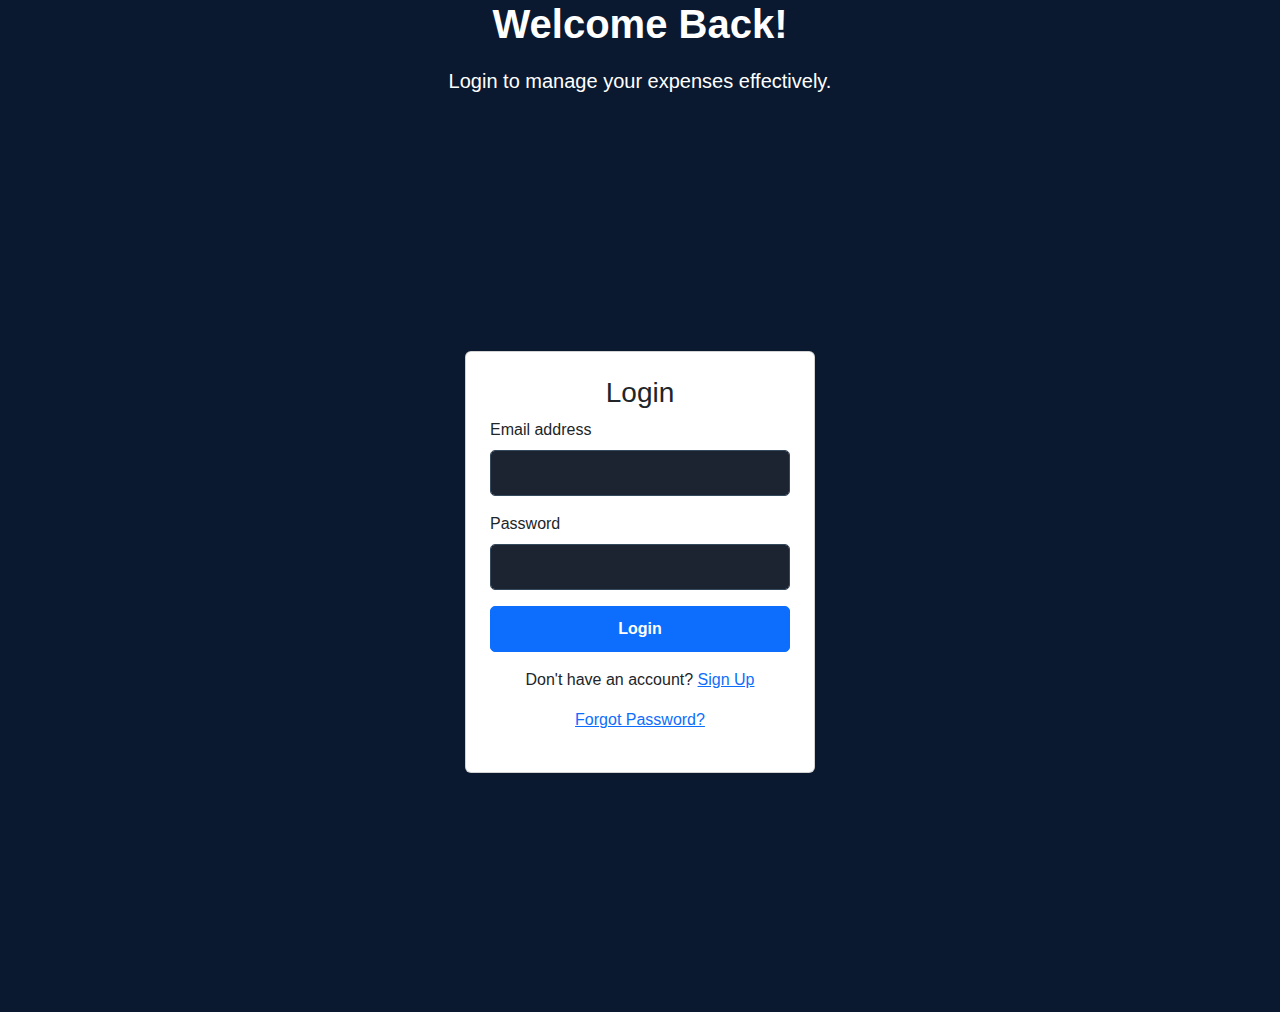
<file: budget_goals.html>
<!DOCTYPE html>
<html lang="en">
<head>
  <meta charset="UTF-8" />
  <meta name="viewport" content="width=device-width, initial-scale=1.0"/>
  <title>Budget & Goals - Expense Tracker</title>
  <link href="https://cdn.jsdelivr.net/npm/bootstrap@5.3.0/dist/css/bootstrap.min.css" rel="stylesheet"/>
  <link rel="stylesheet" href="styles.css"/>
</head>
<body>
  <script>
    if (!localStorage.getItem("isLoggedIn") || !localStorage.getItem("currentUserEmail")) {
      alert("User not logged in. Redirecting...");
      window.location.href = "login.html";
    }
  </script>
  
  <!-- Navbar -->
  <nav class="navbar navbar-dark navbar-expand-lg bg-dark">
    <div class="container">
      <a class="navbar-brand fw-bold" href="index.html">💰 Expense Tracker</a>
      <div class="dropdown ms-auto">
        <button class="btn btn-light position-relative" id="notificationButton" onclick="toggleNotifications()">
          🔔 Notifications <span class="badge bg-danger" id="notificationCount">0</span>
        </button>
        <ul class="dropdown-menu dropdown-menu-end p-3" id="notificationDropdown" style="display: none;">
          <h6 class="dropdown-header">Notifications</h6>
          <ul class="list-group" id="notificationList">
            <li class="list-group-item text-center">No new notifications</li>
          </ul>
        </ul>
        <button class="btn btn-danger ms-2" onclick="logout()">Logout</button>
      </div>
    </div>
  </nav>

  <!-- Main Content -->
  <div class="container mt-5">
    <h1 class="text-center mb-4">Set Your Budget & Financial Goals</h1>
    <div class="card p-4 shadow-lg">
      <h3 class="mb-3">Set Monthly Income & Budget</h3>
      <form id="budgetForm">
        <div class="mb-3">
          <label for="monthlyIncome" class="form-label">Your Monthly Income (₹)</label>
          <input type="number" class="form-control" id="monthlyIncome" min="1" required />
        </div>

        <div class="mb-3">
          <label class="form-label">Fixed Expenses (₹)</label>
          <div class="row text-center">
            <div class="col">
              <label for="rentExpense" class="form-label">Rent</label>
              <input type="number" class="form-control" id="rentExpense" placeholder="₹" min="0" />
            </div>
            <div class="col">
              <label for="medicalExpense" class="form-label">Medical</label>
              <input type="number" class="form-control" id="medicalExpense" placeholder="₹" min="0" />
            </div>
            <div class="col">
              <label for="emiExpense" class="form-label">EMI</label>
              <input type="number" class="form-control" id="emiExpense" placeholder="₹" min="0" />
            </div>
            <div class="col">
              <label for="otherFixedExpense" class="form-label">Others</label>
              <input type="number" class="form-control" id="otherFixedExpense" placeholder="₹" min="0" />
            </div>
          </div>
        </div>

        <div class="mb-3">
          <label for="monthlyBudget" class="form-label">Your Monthly Budget (₹)</label>
          <input type="number" class="form-control" id="monthlyBudget" min="1" required />
        </div>

        <h3 class="mb-3 mt-4">Set Financial Goals</h3>
        <div class="mb-3">
          <label for="financialGoal" class="form-label">Your Savings Goal (₹)</label>
          <input type="number" class="form-control" id="financialGoal" min="1" required />
        </div>

        <button type="submit" class="btn btn-success w-100 mt-3">Save Budget & Goals</button>
      </form>

      <div id="goalDisplay" class="text-center mt-3 fw-bold"></div>
    </div>

    <!-- CA-Approved Budget Recommendation -->
    <div class="card p-4 mt-4 shadow-lg">
      <div class="row">
        <div class="col-md-6 offset-md-3">
          <h3 class="text-center">Recommended Budget Allocation</h3>
          <p class="text-center">Based on CA-approved guidelines:</p>
          <ul class="list-group">
            <li class="list-group-item"><strong>Fixed Expenses :</strong> ₹<span id="fixedExpensesAmount">0.00</span></li>
            <li class="list-group-item"><strong>Living Expenses :</strong> ₹<span id="livingExpensesAmount">0.00</span></li>
            <li class="list-group-item"><strong>Lifestyle Expenses :</strong> ₹<span id="lifestyleExpensesAmount">0.00</span></li>
            <li class="list-group-item"><strong>Savings & Investments :</strong> ₹<span id="savingsInvestmentsAmount">0.00</span></li>
          </ul>
        </div>
      </div>
    </div>
  </div>

  <footer class="text-center mt-5">
    <p>&copy; 2025 Expense Tracker | Plan your goals 🎯</p>
  </footer>

  <!-- Script Section -->
  <script>
    const currentUserEmail = localStorage.getItem("currentUserEmail");

    function getUserBudgetData() {
      const allBudgets = JSON.parse(localStorage.getItem("budgets")) || {};
      return allBudgets[currentUserEmail] || {
        income: 0,
        budget: 0,
        goal: 0,
        fixed: { rent: 0, medical: 0, emi: 0, others: 0 }
      };
    }

    function saveUserBudgetData(data) {
      let allBudgets = JSON.parse(localStorage.getItem("budgets")) || {};
      allBudgets[currentUserEmail] = data;
      localStorage.setItem("budgets", JSON.stringify(allBudgets));
      localStorage.setItem("userBudget", data.budget);
      let flatBudgets = JSON.parse(localStorage.getItem("budgetsFlat")) || {};
      flatBudgets[currentUserEmail] = data.budget;
      localStorage.setItem("budgetsFlat", JSON.stringify(flatBudgets));
    }

    function updateBudgetRecommendation() {
      const income = Number(document.getElementById("monthlyIncome").value);
      const rent = Number(document.getElementById("rentExpense").value);
      const medical = Number(document.getElementById("medicalExpense").value);
      const emi = Number(document.getElementById("emiExpense").value);
      const others = Number(document.getElementById("otherFixedExpense").value);

      const fixedExpenses = rent + emi + medical + others;
      const livingExpenses = income * 0.25;
      const lifestyleExpenses = income * 0.2;
      const savingsInvestments = income * 0.25;

      document.getElementById("fixedExpensesAmount").textContent = fixedExpenses.toFixed(2);
      document.getElementById("livingExpensesAmount").textContent = livingExpenses.toFixed(2);
      document.getElementById("lifestyleExpensesAmount").textContent = lifestyleExpenses.toFixed(2);
      document.getElementById("savingsInvestmentsAmount").textContent = savingsInvestments.toFixed(2);
    }

    function renderBudgetData() {
      const userData = getUserBudgetData();
      document.getElementById("monthlyIncome").value = userData.income;
      document.getElementById("monthlyBudget").value = userData.budget;
      document.getElementById("financialGoal").value = userData.goal;
      document.getElementById("rentExpense").value = userData.fixed.rent;
      document.getElementById("medicalExpense").value = userData.fixed.medical;
      document.getElementById("emiExpense").value = userData.fixed.emi;
      document.getElementById("otherFixedExpense").value = userData.fixed.others;
    }

    function handleBudgetSubmit(event) {
      event.preventDefault();

      const income = Number(document.getElementById("monthlyIncome").value);
      const budget = Number(document.getElementById("monthlyBudget").value);
      const goal = Number(document.getElementById("financialGoal").value);
      const rent = Number(document.getElementById("rentExpense").value);
      const medical = Number(document.getElementById("medicalExpense").value);
      const emi = Number(document.getElementById("emiExpense").value);
      const others = Number(document.getElementById("otherFixedExpense").value);

      const totalBudgetAndGoal = budget + goal;
      if (totalBudgetAndGoal > income) {
        alert("Error: Your monthly budget and savings goal combined cannot exceed your monthly income.");
        return;
      }

      const budgetData = {
        income: income,
        budget: budget,
        goal: goal,
        fixed: { rent, medical, emi, others }
      };

      saveUserBudgetData(budgetData);
      alert("Budget & Goals Saved!");

      updateBudgetRecommendation();
    }

    function toggleNotifications() {
      const dropdown = document.getElementById("notificationDropdown");
      dropdown.style.display = dropdown.style.display === "none" ? "block" : "none";
    }

    function logout() {
      localStorage.removeItem("isLoggedIn");
      localStorage.removeItem("currentUserEmail");
      window.location.href = "login.html";
    }

    window.addEventListener("DOMContentLoaded", () => {
      renderBudgetData();
      updateBudgetRecommendation();
      document.getElementById("budgetForm").addEventListener("submit", handleBudgetSubmit);
    });
  </script>
</body>
</html>
</file>
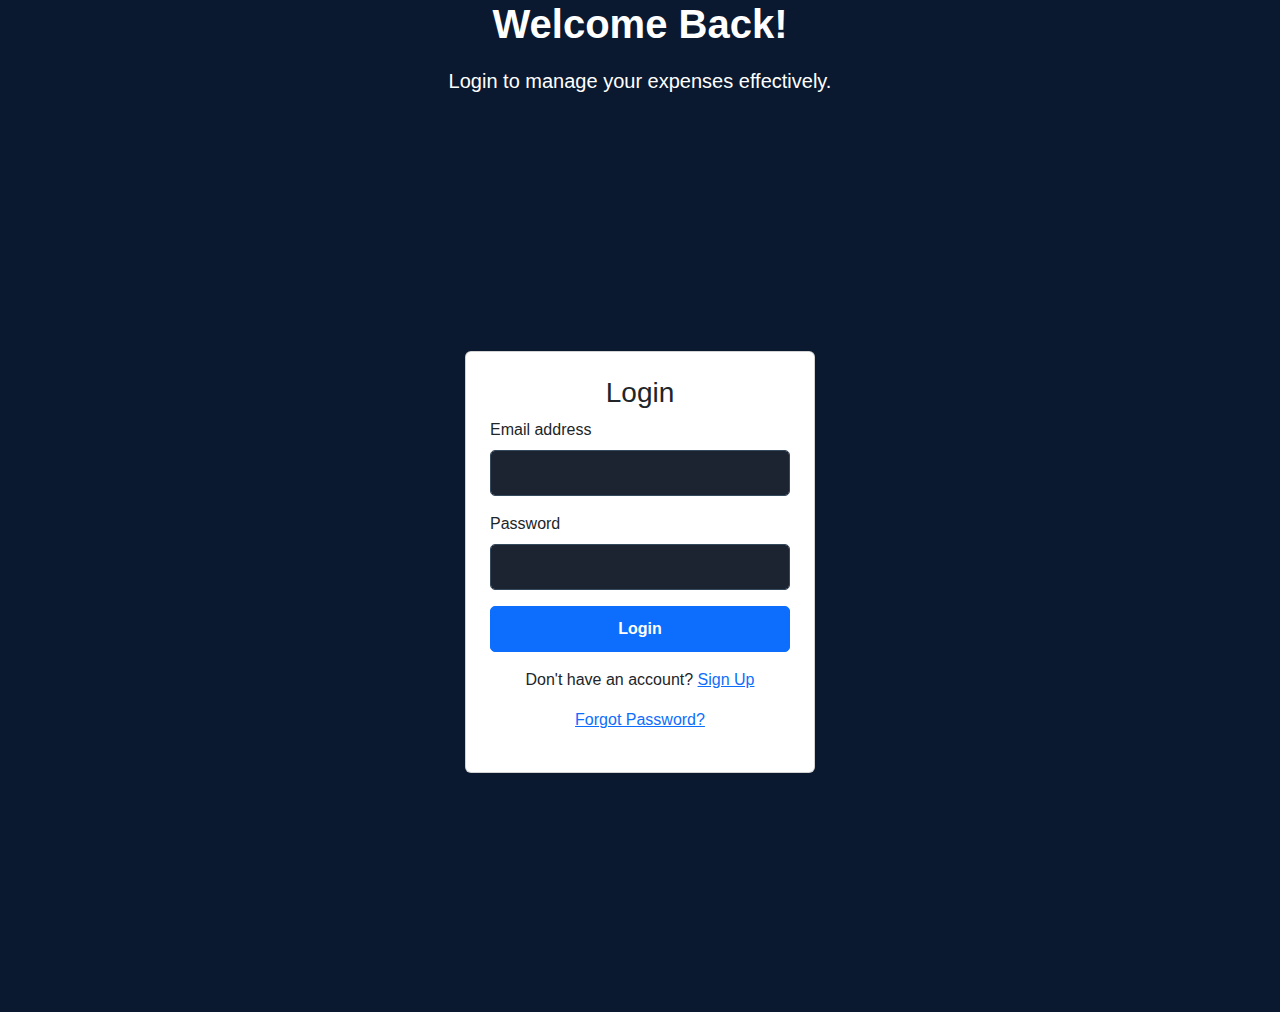
<file: expense.html>
<!DOCTYPE html>
<html lang="en">
<head>
  <meta charset="UTF-8" />
  <meta name="viewport" content="width=device-width, initial-scale=1.0"/>
  <title>Expense Tracker</title>
  <link href="https://cdn.jsdelivr.net/npm/bootstrap@5.3.0/dist/css/bootstrap.min.css" rel="stylesheet"/>
  <link rel="stylesheet" href="https://cdn.jsdelivr.net/npm/bootstrap-icons@1.10.5/font/bootstrap-icons.css"/>
  <link rel="stylesheet" href="styles.css" />
</head>
<body>
  <script>
    if (!localStorage.getItem("isLoggedIn")) {
      window.location.href = "login.html";
    }
  </script>

  <!-- Navbar -->
  <nav class="navbar navbar-dark navbar-expand-lg bg-dark">
    <div class="container d-flex justify-content-between align-items-center">
        <a class="navbar-brand fw-bold" href="index.html">💰 Expense Tracker</a>
<div class="d-flex justify-content-center align-items-center flex-grow-1">
        <button class="btn btn-outline-light position-relative me-2" onclick="toggleNotifications()">
          <i class="bi bi-bell-fill"></i> Notifications
          <span id="notificationCount" class="position-absolute top-0 start-100 translate-middle badge rounded-pill bg-danger d-none">0</span>
        </button>
      </div>

      <button class="btn btn-danger" onclick="logout()">Logout</button>
    </div>
  </nav>

  <!-- Notification Box -->
  <div class="container mt-2 d-none" id="notificationBox">
    <ul id="notificationList" class="list-group shadow border"></ul>
  </div>

  <!-- Main Container -->
  <div class="container mt-5">
    <h2 class="text-center">Manage Your Expenses</h2>

    <!-- Expense Form -->
    <form id="expenseForm" class="mt-4">
      <div class="row">
        <div class="col-md-4">
          <label class="form-label">Expense Type</label>
          <select class="form-control" id="expenseType" required>
            <option value="" disabled selected>Select Type</option>
            <option value="Online">Online</option>
            <option value="Cash">Cash</option>
          </select>
        </div>
        <div class="col-md-4">
          <label class="form-label">Category</label>
          <select class="form-control" id="expenseCategory" required>
            <option value="" disabled selected>Select Category</option>
            <option value="Food">Food</option>
            <option value="Transport">Transport</option>
            <option value="Entertainment">Entertainment</option>
            <option value="Bills">Bills</option>
            <option value="Shopping">Shopping</option>
            <option value="Savings">Savings</option>
            <option value="Other">Other</option>
          </select>
        </div>
        <div class="col-md-4">
          <label class="form-label">Amount (₹)</label>
          <input type="number" class="form-control" id="expenseAmount" required />
        </div>
        <div class="col-md-4 mt-3">
          <label class="form-label">Date</label>
          <input type="date" class="form-control" id="expenseDate" required />
        </div>
      </div>
      <button type="submit" class="btn btn-primary mt-3 w-100">Add Expense</button>
    </form>

    <!-- Budget Info -->
    <div class="alert alert-info mt-4 text-center" id="budgetStatus">
      Monthly Budget: ₹<span id="budgetAmount">0</span> |
      Total Spent: ₹<span id="totalSpent">0</span>
    </div>

    <!-- Expense Table -->
    <h3 class="mt-5">Expense List</h3>
    <table class="table table-bordered mt-3">
      <thead>
        <tr>
          <th>Category</th>
          <th>Amount (₹)</th>
          <th>Date</th>
          <th>Type</th>
          <th>Action</th>
        </tr>
      </thead>
      <tbody id="expenseTable"></tbody>
    </table>
  </div>

  <!-- Scripts -->
  <script>
    const currentUserEmail = localStorage.getItem("currentUserEmail");

    const getUserExpenses = () => {
      return JSON.parse(localStorage.getItem("expenses"))?.[currentUserEmail] || [];
    };

    const saveUserExpenses = (expenses) => {
      const allExpenses = JSON.parse(localStorage.getItem("expenses")) || {};
      allExpenses[currentUserEmail] = expenses;
      localStorage.setItem("expenses", JSON.stringify(allExpenses));
    };

    const getUserBudget = () => {
      const allBudgets = JSON.parse(localStorage.getItem("budgetsFlat")) || {};
      return Number(allBudgets[currentUserEmail]) || 0;
    };

    const getTotalExpenses = () => {
      return getUserExpenses().reduce((sum, expense) => sum + Number(expense.amount), 0);
    };

    const updateBudgetDisplay = () => {
      document.getElementById("budgetAmount").textContent = getUserBudget();
      document.getElementById("totalSpent").textContent = getTotalExpenses();
    };

    const renderExpenses = () => {
      const expenses = getUserExpenses();
      const table = document.getElementById("expenseTable");
      table.innerHTML = "";

      expenses.forEach((expense, index) => {
        table.innerHTML += `
          <tr>
            <td>${expense.category}</td>
            <td>${expense.amount}</td>
            <td>${expense.date}</td>
            <td>${expense.type}</td>
            <td><button class="btn btn-danger btn-sm" onclick="deleteExpense(${index})">Delete</button></td>
          </tr>`;
      });

      updateBudgetDisplay();
    };

    const deleteExpense = (index) => {
      const expenses = getUserExpenses();
      expenses.splice(index, 1);
      saveUserExpenses(expenses);
      renderExpenses();
    };

    const checkBudgetWarnings = (amount) => {
      const budget = getUserBudget();
      const total = getTotalExpenses();

      if (total > budget) {
        saveNotification("🚨 Budget Exceeded! You've spent more than your budget.");
      } else if (Number(amount) > budget * 0.3) {
        saveNotification(`⚠️ High Expense Alert: ₹${amount} spent at once!`);
      }
    };

    const toggleNotifications = () => {
      const box = document.getElementById("notificationBox");
      box.classList.toggle("d-none");
    };

    const saveNotification = (message) => {
      const key = `notifications_${currentUserEmail}`;
      const notifications = JSON.parse(localStorage.getItem(key)) || [];
      notifications.unshift({ message, time: new Date().toLocaleTimeString() });

      if (notifications.length > 10) notifications.pop();
      localStorage.setItem(key, JSON.stringify(notifications));
      displayNotifications();
    };

    const displayNotifications = () => {
      const key = `notifications_${currentUserEmail}`;
      const notifications = JSON.parse(localStorage.getItem(key)) || [];
      const list = document.getElementById("notificationList");
      const count = document.getElementById("notificationCount");

      if (notifications.length === 0) {
        list.innerHTML = `<li class="list-group-item text-center">No notifications yet</li>`;
        count.classList.add("d-none");
      } else {
        list.innerHTML = notifications.map(n => `<li class="list-group-item">${n.message} <small class="text-muted">${n.time}</small></li>`).join("");
        count.textContent = notifications.length;
        count.classList.remove("d-none");
      }
    };

    const logout = () => {
      localStorage.clear();
      window.location.href = "login.html";
    };

    document.getElementById("expenseForm").addEventListener("submit", function (e) {
      e.preventDefault();

      const expense = {
        type: document.getElementById("expenseType").value,
        category: document.getElementById("expenseCategory").value,
        amount: document.getElementById("expenseAmount").value,
        date: document.getElementById("expenseDate").value
      };

      const expenses = getUserExpenses();
      expenses.push(expense);
      saveUserExpenses(expenses);
      renderExpenses();
      checkBudgetWarnings(expense.amount);
      this.reset();
    });

    document.addEventListener("DOMContentLoaded", () => {
      renderExpenses();
      displayNotifications();
    });
  </script>
</body>
</html>
</file>
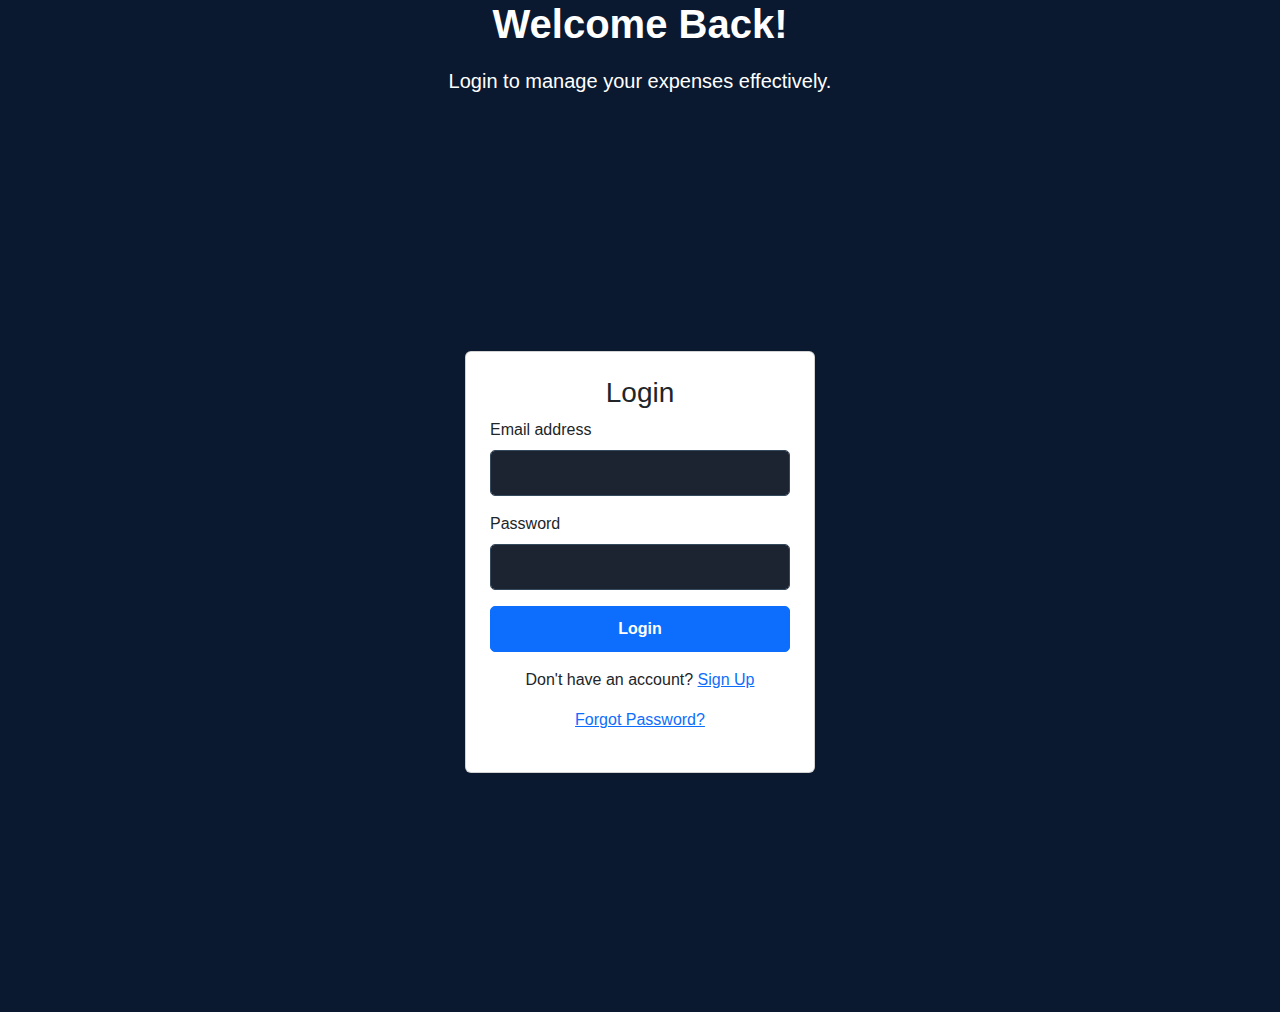
<file: login.html>
<!DOCTYPE html>
<html lang="en">
<head>
  <meta charset="UTF-8" />
  <meta name="viewport" content="width=device-width, initial-scale=1.0"/>
  <title>Login - Expense Tracker</title>
  <link href="https://cdn.jsdelivr.net/npm/bootstrap@5.3.0/dist/css/bootstrap.min.css" rel="stylesheet"/>
  <link rel="stylesheet" href="styles.css" />
</head>
<body>

  <!-- Hero Section -->
  <section class="hero-section text-center text-white d-flex flex-column justify-content-center align-items-center">
    <h1 class="fw-bold">Welcome Back!</h1>
    <p class="fs-5">Login to manage your expenses effectively.</p>
  </section>

  <!-- Login Form -->
  <div class="container d-flex justify-content-center align-items-center vh-100">
    <div class="card p-4" style="width: 350px;">
      <h3 class="text-center">Login</h3>
      <form id="loginForm">
        <div class="mb-3">
          <label for="email" class="form-label">Email address</label>
          <input type="email" class="form-control" id="email" required />
        </div>
        <div class="mb-3">
          <label for="password" class="form-label">Password</label>
          <input type="password" class="form-control" id="password" required />
        </div>
        <button type="submit" class="btn btn-primary w-100"> <a href="index.html"></a>Login</button>

        <!-- Signup & Forgot Password -->
        <p class="text-center mt-3">
          Don't have an account? <a href="signup.html">Sign Up</a>
        </p>
        <p class="text-center mt-2">
          <a href="#" onclick="forgotPassword()">Forgot Password?</a>
        </p>
      </form>
    </div>
  </div>

  <!-- JavaScript -->
  <script>
    // Handle Login
    document.getElementById("loginForm").addEventListener("submit", function(event) {
      event.preventDefault();

      const email = document.getElementById("email").value;
      const password = document.getElementById("password").value;
      const users = JSON.parse(localStorage.getItem("users")) || [];

      const user = users.find(u => u.email === email && u.password === password);

      if (user) {
        localStorage.setItem("isLoggedIn", "true");
        localStorage.setItem("currentUserEmail", email);
        window.location.href = "index.html";
      } else {
        alert("Invalid email or password.");
      }
    });

    // Handle Forgot Password
    function forgotPassword() {
      const email = prompt("Enter your registered email:");
      if (!email) return;

      const users = JSON.parse(localStorage.getItem("users")) || [];
      const user = users.find(u => u.email === email);

      if (user) {
        alert(`✅ Your password is: ${user.password}`);
      } else {
        alert("❌ Email not found. Please sign up first.");
      }
    }
  </script>
</body>
</html>
</file>
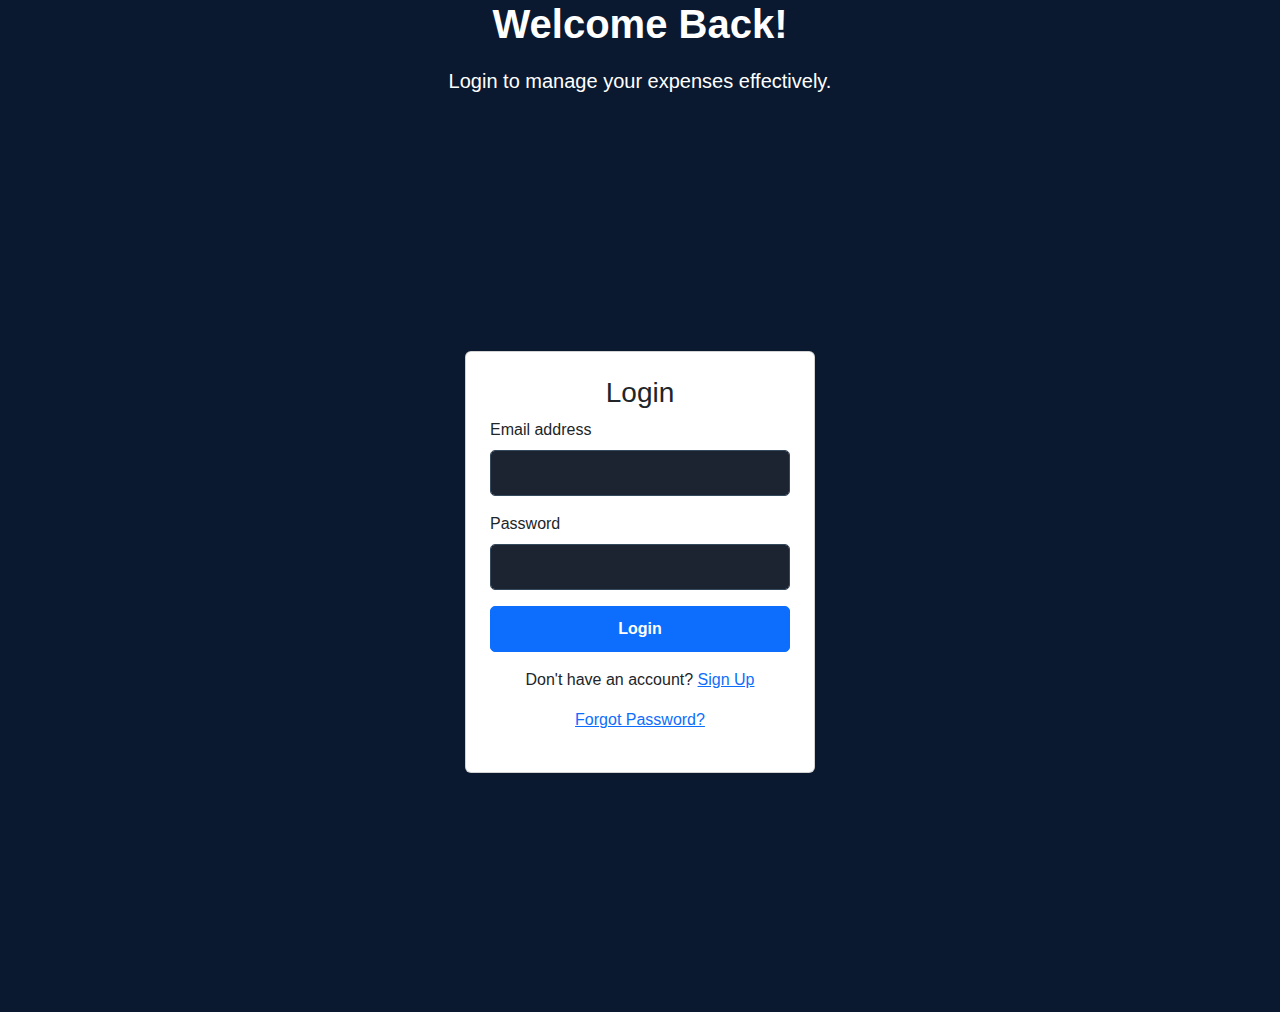
<file: payment_reminder.html>
<!DOCTYPE html>
<html lang="en">

<head>
    <meta charset="UTF-8">
    <meta name="viewport" content="width=device-width, initial-scale=1.0">
    <title>Payment Reminders - Expense Tracker</title>

    <!-- Bootstrap CSS -->
    <link href="https://cdn.jsdelivr.net/npm/bootstrap@5.3.0/dist/css/bootstrap.min.css" rel="stylesheet">
    <link rel="stylesheet" href="styles.css">
</head>

<body>

    <!-- Redirect if not logged in -->
    <script>
        if (!localStorage.getItem("isLoggedIn")) {
            window.location.href = "login.html";
        }
    </script>

    <!-- Navbar -->
    <nav class="navbar navbar-dark navbar-expand-lg bg-dark">
        <div class="container d-flex justify-content-between align-items-center">
            <a class="navbar-brand fw-bold" href="index.html">💰 Expense Tracker</a>
            <button class="btn btn-danger" onclick="logout()">Logout</button>
        </div>
    </nav>

    <!-- Page Title -->
    <div class="container text-center mt-5">
        <h1 class="mb-3">Payment Reminders</h1>
        <p>Never miss a bill again! Set reminders for your upcoming payments.</p>
    </div>

    <!-- Reminder Form Section -->
    <div class="container mt-4">
        <div class="card shadow p-4">
            <h3 class="text-center mb-4">Add New Reminder</h3>
            <form id="reminderForm">
                <div class="mb-3">
                    <label for="reminderTitle" class="form-label">Reminder Title</label>
                    <input type="text" class="form-control" id="reminderTitle" placeholder="e.g., Rent, Subscription, Loan EMI" required>
                </div>

                <div class="mb-3">
                    <label for="reminderAmount" class="form-label">Amount (₹)</label>
                    <input type="number" class="form-control" id="reminderAmount" placeholder="e.g., 1500" required>
                </div>

                <div class="mb-3">
                    <label for="reminderDate" class="form-label">Due Date</label>
                    <input type="date" class="form-control" id="reminderDate" required>
                </div>

                <div class="mb-3">
                    <label for="reminderNotes" class="form-label">Notes (Optional)</label>
                    <textarea class="form-control" id="reminderNotes" rows="2" placeholder="Any extra details?"></textarea>
                </div>

                <button type="submit" class="btn btn-success w-100">Set Reminder</button>
            </form>
        </div>
    </div>

    <!-- Reminder List Section -->
    <div class="container mt-5">
        <h3 class="text-center mb-3">Your Active Reminders</h3>
        <ul class="list-group" id="reminderList">
            <li class="list-group-item text-center">No reminders yet — add one above!</li>
        </ul>
    </div>

    <!-- Notifications Section -->
    <!-- <div class="container mt-5">
        <h3 class="text-center mb-3">Notifications</h3>
        <ul class="list-group" id="notificationList">
            <li class="list-group-item text-center">No notifications yet!</li>
        </ul>
    </div> -->

    <!-- Footer -->
    <footer class="text-center mt-5">
        <p>&copy; 2025 Expense Tracker | Built with 💙</p>
    </footer>

    <script>
        const currentUserEmail = localStorage.getItem("currentUserEmail");

        function getUserReminders() {
            const allReminders = JSON.parse(localStorage.getItem("reminders")) || {};
            return allReminders[currentUserEmail] || [];
        }

        function saveUserReminders(reminders) {
            let allReminders = JSON.parse(localStorage.getItem("reminders")) || {};
            allReminders[currentUserEmail] = reminders;
            localStorage.setItem("reminders", JSON.stringify(allReminders));
        }

        function saveNotification(notification) {
            let notifications = JSON.parse(localStorage.getItem("notifications")) || {};
            if (!notifications[currentUserEmail]) {
                notifications[currentUserEmail] = [];
            }
            notifications[currentUserEmail].push(notification);
            localStorage.setItem("notifications", JSON.stringify(notifications));
        }

        function checkDuePayments() {
            const reminders = getUserReminders();
            const today = new Date().toISOString().split("T")[0]; // Get today's date in YYYY-MM-DD format

            reminders.forEach(reminder => {
                if (reminder.date === today) {
                    const notification = `Payment due today: ${reminder.title} - ₹${reminder.amount}`;
                    saveNotification(notification);
                }
            });
        }

        document.getElementById("reminderForm").addEventListener("submit", function (e) {
            e.preventDefault();

            const newReminder = {
                title: document.getElementById("reminderTitle").value,
                amount: document.getElementById("reminderAmount").value,
                date: document.getElementById("reminderDate").value,
                notes: document.getElementById("reminderNotes").value
            };

            const reminders = getUserReminders();
            reminders.push(newReminder);
            saveUserReminders(reminders);

            // Save notification
            const notification = `Reminder set: ${newReminder.title} - ₹${newReminder.amount} due on ${newReminder.date}`;
            saveNotification(notification);

            renderReminders();
        });

        function deleteReminder(index) {
            let reminders = getUserReminders();
            reminders.splice(index, 1);
            saveUserReminders(reminders);
            renderReminders();
        }

        function renderReminders() {
            const reminders = getUserReminders();
            const list = document.getElementById("reminderList");

            // Clear the current list
            list.innerHTML = "";

            if (reminders.length === 0) {
                // Show a message if no reminders exist
                list.innerHTML = "<li class='list-group-item text-center'>No reminders yet — add one above!</li>";
            } else {
                // Render each reminder
                reminders.forEach((reminder, index) => {
                    list.innerHTML += `
                        <li class="list-group-item d-flex justify-content-between align-items-center">
                            <div>
                                <strong>${reminder.title}</strong> - ₹${reminder.amount} due on ${reminder.date}
                                <p class="text-muted mb-0">${reminder.notes}</p>
                            </div>
                            <button class="btn btn-danger btn-sm" onclick="deleteReminder(${index})">Delete</button>
                        </li>
                    `;
                });
            }
        }

        function getUserNotifications() {
            const allNotifications = JSON.parse(localStorage.getItem("notifications")) || {};
            return allNotifications[currentUserEmail] || [];
        }

        function renderNotifications() {
            const notifications = getUserNotifications();
            const notificationList = document.getElementById("notificationList");

            // Clear the current list
            notificationList.innerHTML = "";

            if (notifications.length === 0) {
                // Show a message if no notifications exist
                notificationList.innerHTML = "<li class='list-group-item text-center'>No notifications yet!</li>";
            } else {
                // Render each notification
                notifications.forEach(notification => {
                    notificationList.innerHTML += `<li class="list-group-item">${notification}</li>`;
                });
            }
        }

        function logout() {
            localStorage.removeItem("isLoggedIn");
            localStorage.removeItem("currentUserEmail");
            window.location.href = "login.html";
        }

        // Check for due payments on page load
        checkDuePayments();
        renderReminders();
        renderNotifications();
    </script>

    <!-- Bootstrap JS -->
    <script src="https://cdn.jsdelivr.net/npm/bootstrap@5.3.0/dist/js/bootstrap.bundle.min.js"></script>
</body>

</html>
</file>
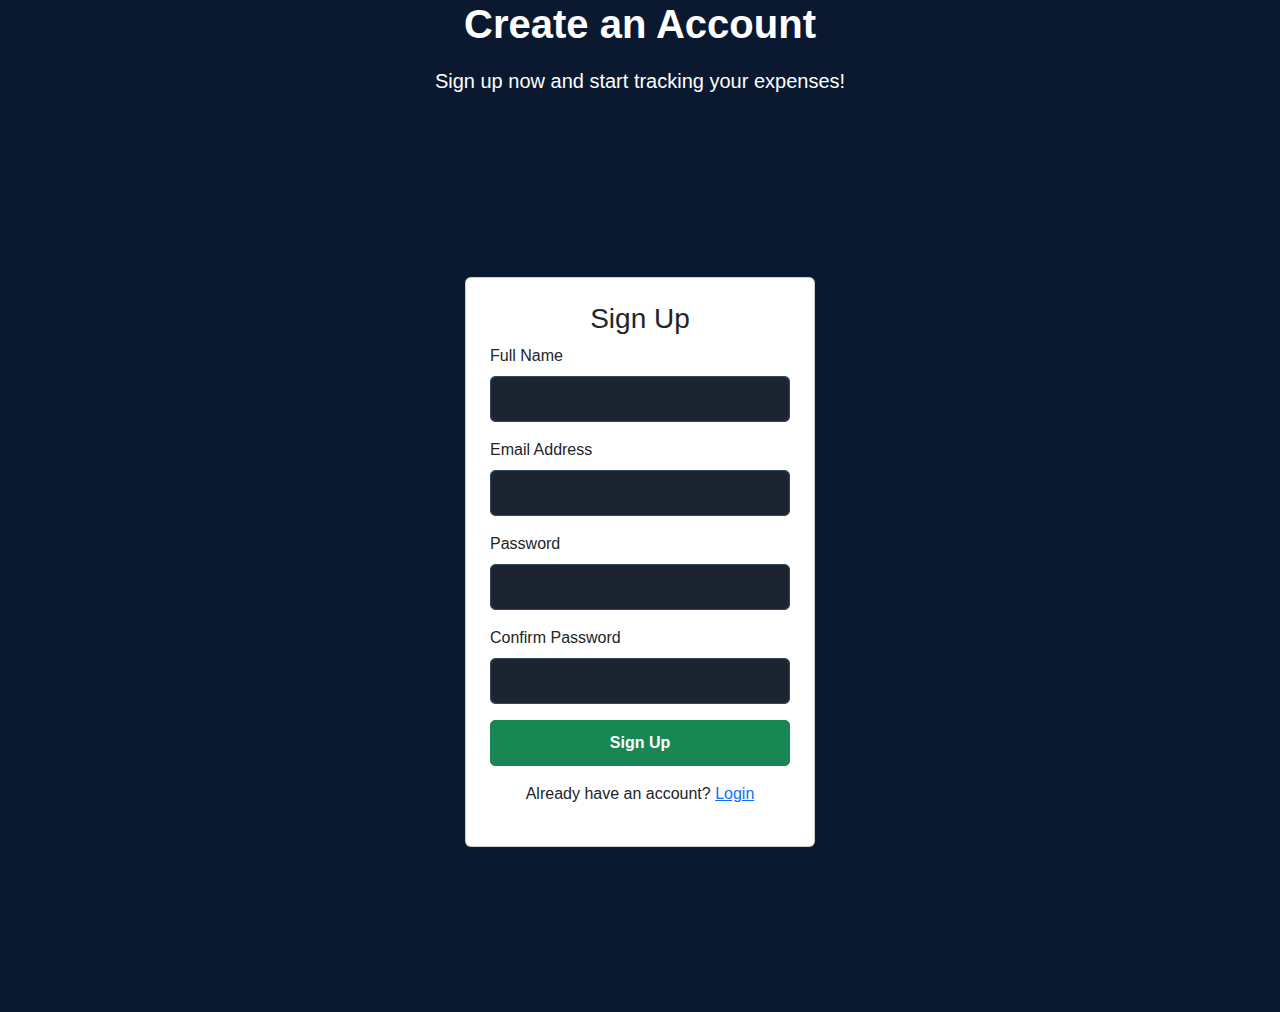
<file: signup.html>
<!DOCTYPE html>
<html lang="en">
<head>
    <meta charset="UTF-8">
    <meta name="viewport" content="width=device-width, initial-scale=1.0">
    <title>Sign Up - Expense Tracker</title>
    <link href="https://cdn.jsdelivr.net/npm/bootstrap@5.3.0/dist/css/bootstrap.min.css" rel="stylesheet">
    <link rel="stylesheet" href="styles.css">
</head>
<body>

    <section class="hero-section text-center text-white d-flex flex-column justify-content-center align-items-center">
        <h1 class="fw-bold">Create an Account</h1>
        <p class="fs-5">Sign up now and start tracking your expenses!</p>
    </section>

    <div class="container d-flex justify-content-center align-items-center vh-100">
        <div class="card p-4" style="width: 350px;">
            <h3 class="text-center">Sign Up</h3>
            <form id="signupForm">
                <div class="mb-3">
                    <label for="name" class="form-label">Full Name</label>
                    <input type="text" class="form-control" id="name" required>
                </div>
                <div class="mb-3">
                    <label for="email" class="form-label">Email Address</label>
                    <input type="email" class="form-control" id="email" required>
                </div>
                <div class="mb-3">
                    <label for="password" class="form-label">Password</label>
                    <input type="password" class="form-control" id="password" required>
                </div>
                <div class="mb-3">
                    <label for="confirm-password" class="form-label">Confirm Password</label>
                    <input type="password" class="form-control" id="confirm-password" required>
                </div>
                <button type="submit" class="btn btn-success w-100">Sign Up</button>
                <p class="text-center mt-3">
                    Already have an account? <a href="login.html">Login</a>
                </p>
            </form>
        </div>
    </div>

    <script>
        document.getElementById("signupForm").addEventListener("submit", function(event) {
            event.preventDefault();

            const name = document.getElementById("name").value;
            const email = document.getElementById("email").value;
            const password = document.getElementById("password").value;
            const confirmPassword = document.getElementById("confirm-password").value;

            if (password !== confirmPassword) {
                alert("Passwords do not match.");
                return;
            }

            let users = JSON.parse(localStorage.getItem("users")) || [];

            if (users.find(u => u.email === email)) {
                alert("Email already exists.");
                return;
            }

            users.push({ name, email, password });
            localStorage.setItem("users", JSON.stringify(users));

            alert("Account created successfully. You can now login.");
            window.location.href = "login.html";
        });
    </script>

</body>
</html>
</file>
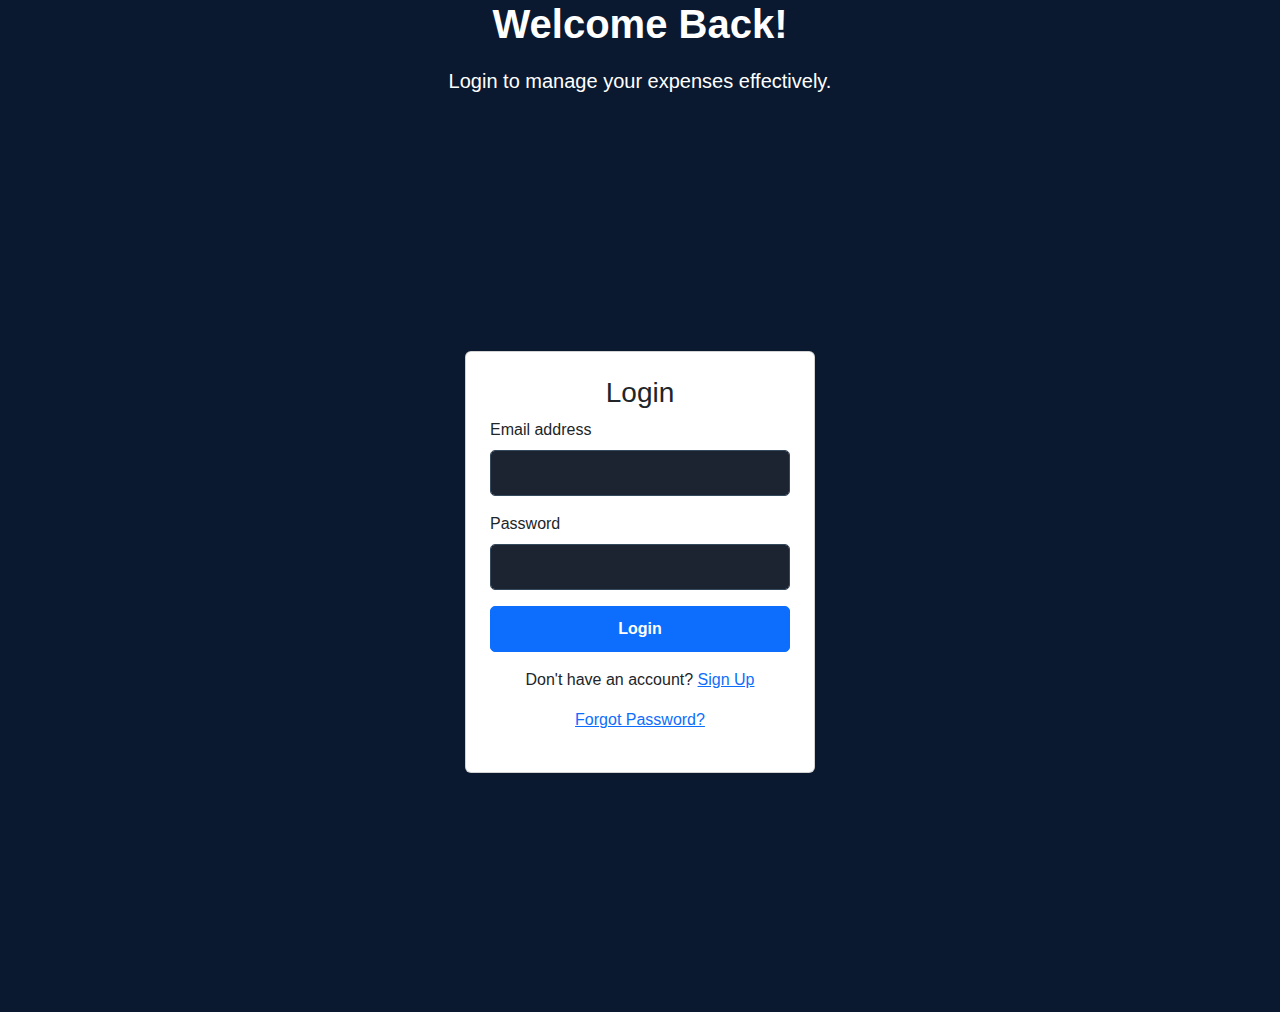
<file: user_management.html>
<!DOCTYPE html>
<html lang="en">
<head>
  <meta charset="UTF-8" />
  <meta name="viewport" content="width=device-width, initial-scale=1.0"/>
  <title>Profile - Expense Tracker</title>
  <link href="https://cdn.jsdelivr.net/npm/bootstrap@5.3.0/dist/css/bootstrap.min.css" rel="stylesheet"/>
  <link rel="stylesheet" href="styles.css"/>
</head>
<body>
  <script>
    if (!localStorage.getItem("isLoggedIn")) {
        window.location.href = "login.html";
    }
  </script>

  <!-- Navbar -->
  <nav class="navbar navbar-dark navbar-expand-lg bg-dark">
    <div class="container">
        <a class="navbar-brand fw-bold" href="index.html">💰 Expense Tracker</a>
        <div class="d-flex">
        <button class="btn btn-danger" onclick="logout()">Logout</button>
      </div>
    </div>
  </nav>

  <div class="container mt-5">
    <h2 class="text-center">Profile Settings</h2>

    <!-- User Info -->
    <div class="card p-4 mt-4">
      <h4>Your Info</h4>
      <p><strong>Name:</strong> <span id="userName">Loading...</span></p>
      <p><strong>Email:</strong> <span id="userEmail">Loading...</span></p>
    </div>

    <!-- Update Profile Name -->
    <div class="card p-4 mt-4">
      <h4>Update Profile Name</h4>
      <div class="mb-3">
        <label for="profileName" class="form-label">New Name</label>
        <input type="text" class="form-control" id="profileName" required>
      </div>
      <button class="btn btn-primary w-100" onclick="updateProfile()">Update Name</button>
    </div>

    <!-- Change Password -->
    <div class="card p-4 mt-4">
      <h4>Change Password</h4>
      <div class="mb-3">
        <label for="currentPassword" class="form-label">Current Password</label>
        <input type="password" class="form-control" id="currentPassword" required>
      </div>
      <div class="mb-3">
        <label for="newPassword" class="form-label">New Password</label>
        <input type="password" class="form-control" id="newPassword" required>
      </div>
      <button class="btn btn-danger w-100" onclick="changePassword()">Change Password</button>
    </div>

    <!-- Delete Account -->
    <div class="card p-4 mt-4">
      <h4>Delete Account</h4>
      <p class="text-danger">Warning: This will remove all your data permanently.</p>
      <button class="btn btn-outline-danger w-100" onclick="deleteAccount()">Delete My Account</button>
    </div>

    <!-- Help -->
    <div class="text-center mt-4 text-muted">
      <small>Need help? Contact support@expensetracker.com</small>
    </div>
  </div>

  <script>
    const currentUserEmail = localStorage.getItem("currentUserEmail");

    window.onload = () => {
      let users = JSON.parse(localStorage.getItem("users")) || [];
      let user = users.find(u => u.email === currentUserEmail);

      if (user) {
        document.getElementById("userName").textContent = user.name || "Not set";
        document.getElementById("userEmail").textContent = user.email;
        document.getElementById("profileName").value = user.name || "";
      }
    };

    function updateProfile() {
      let users = JSON.parse(localStorage.getItem("users")) || [];
      let userIndex = users.findIndex(u => u.email === currentUserEmail);

      if (userIndex !== -1) {
        let newName = document.getElementById("profileName").value.trim();
        if (newName === "") {
          alert("Name cannot be empty.");
          return;
        }
        users[userIndex].name = newName;
        localStorage.setItem("users", JSON.stringify(users));
        alert("Profile name updated successfully!");
        location.reload(); // Refresh to show updated name
      } else {
        alert("User not found.");
      }
    }

    function changePassword() {
      let users = JSON.parse(localStorage.getItem("users")) || [];
      let userIndex = users.findIndex(u => u.email === currentUserEmail);

      if (userIndex !== -1) {
        let currentPassword = document.getElementById("currentPassword").value;
        let newPassword = document.getElementById("newPassword").value;

        if (users[userIndex].password === currentPassword) {
          users[userIndex].password = newPassword;
          localStorage.setItem("users", JSON.stringify(users));
          alert("Password changed successfully!");
        } else {
          alert("Current password is incorrect.");
        }
      } else {
        alert("User not found.");
      }
    }

    function deleteAccount() {
      if (confirm("Are you sure you want to delete your account? This cannot be undone.")) {
        let users = JSON.parse(localStorage.getItem("users")) || [];
        users = users.filter(u => u.email !== currentUserEmail);
        localStorage.setItem("users", JSON.stringify(users));
        logout();
      }
    }

    function logout() {
      localStorage.removeItem("isLoggedIn");
      localStorage.removeItem("currentUserEmail");
      window.location.href = "login.html";
    }
  </script>
</body>
</html>
</file>
<file: styles.css>
body {
    background-color: #0a192f;
    color: white;
    font-family: 'Poppins', sans-serif;
}

.navbar {
    display: flex;
    justify-content: flex-end;
    align-items: center;
    padding: 10px 20px;
    gap: 10px;
}

.btn-container {
    display: flex;
    gap: 10px;
}


.btn-login {
    background-color: #28a745; /* Green color for login button */
    color: white;
    border: 1px solid #28a745;
    padding: 8px 18px;
    border-radius: 5px;
    transition: all 0.3s ease-in-out;
}

.btn-login:hover {
    background-color: #218838;
}

.btn-signup {
    background-color: white;
    color: black;
    border: 1px solid white;
    padding: 8px 18px;
    border-radius: 5px;
    transition: all 0.3s ease-in-out;
}

.btn-signup:hover {
    background-color: #007bff;
    color: white;
}

.modal-content {
    background-color: #1a2332;
    color: white;
    border-radius: 8px;
}

.modal-header {
    border-bottom: 1px solid rgba(255, 255, 255, 0.2);
}

.modal-footer {
    border-top: 1px solid rgba(255, 255, 255, 0.2);
}

.form-control {
    background-color: #1c2331;
    border: 1px solid #34495e;
    color: white;
    padding: 10px;
    border-radius: 5px;
    transition: all 0.3s ease-in-out;
}

.form-control:focus {
    border-color: #007bff;
    box-shadow: 0 0 5px rgba(0, 123, 255, 0.5);
}

.btn-primary, .btn-success {
    padding: 10px;
    font-weight: bold;
    border-radius: 5px;
    transition: all 0.3s ease-in-out;
}

.btn-primary:hover {
    background-color: #0056b3;
}

.btn-success:hover {
    background-color: #28a745;
}

.row .btn-dark {
    background-color: #1a1f2c;
    border: none;
    padding: 15px;
    border-radius: 8px;
    transition: all 0.3s ease-in-out;
}

.row .btn-dark:hover {
    background-color: #007bff;
    color: white;
}

body {
    background-color: #0a192f;
    color: white;
    font-family: Arial, sans-serif;
}

.navbar {
    background-color: #161b22;
    padding: 10px 20px;
}

.navbar-brand i {
    color: #f8c102;
    margin-right: 5px;
}

.d-flex {
    display: flex;
    gap: 10px;
}

/* Feature Buttons */
.feature-box {
    width: 100%;
    height: 120px;
    background-color: rgba(255, 255, 255, 0.1);
    border: 1px solid rgba(255, 255, 255, 0.2);
    border-radius: 10px;
    display: flex;
    flex-direction: column;
    align-items: center;
    justify-content: center;
    font-size: 16px;
    color: white;
    transition: all 0.3s ease-in-out;
    outline: none;
    border: none;
}

.feature-box i {
    font-size: 32px;
    margin-bottom: 8px;
}

.feature-box:hover {
    background-color: rgba(255, 255, 255, 0.2);
    transform: translateY(-3px);
    cursor: pointer;
}

#expense-management {
    display: none; /* Initially hidden */
    animation: fadeIn 0.5s ease-in-out;
}

@keyframes fadeIn {
    from {
        opacity: 0;
        transform: translateY(-10px);
    }
    to {
        opacity: 1;
        transform: translateY(0);
    }
}

/* Centering the Expense Management section */
#expense-management .card {
    box-shadow: 0px 4px 10px rgba(0, 0, 0, 0.1);
    border-radius: 10px;
}

/* Customizing form inputs */
#expense-management .form-control {
    border-radius: 5px;
    border: 1px solid #ccc;
}

/* Custom button style */
#expense-management .btn-primary {
    background-color: #007bff;
    border: none;
}

#expense-management .btn-primary:hover {
    background-color: #0056b3;
}

#notificationCount {
    font-size: 12px;
    padding: 2px 5px;
    position: relative;
    top: -5px;
    right: -5px;
}
.dropdown-menu {
    max-height: 200px;
    overflow-y: auto;
}
</file>
